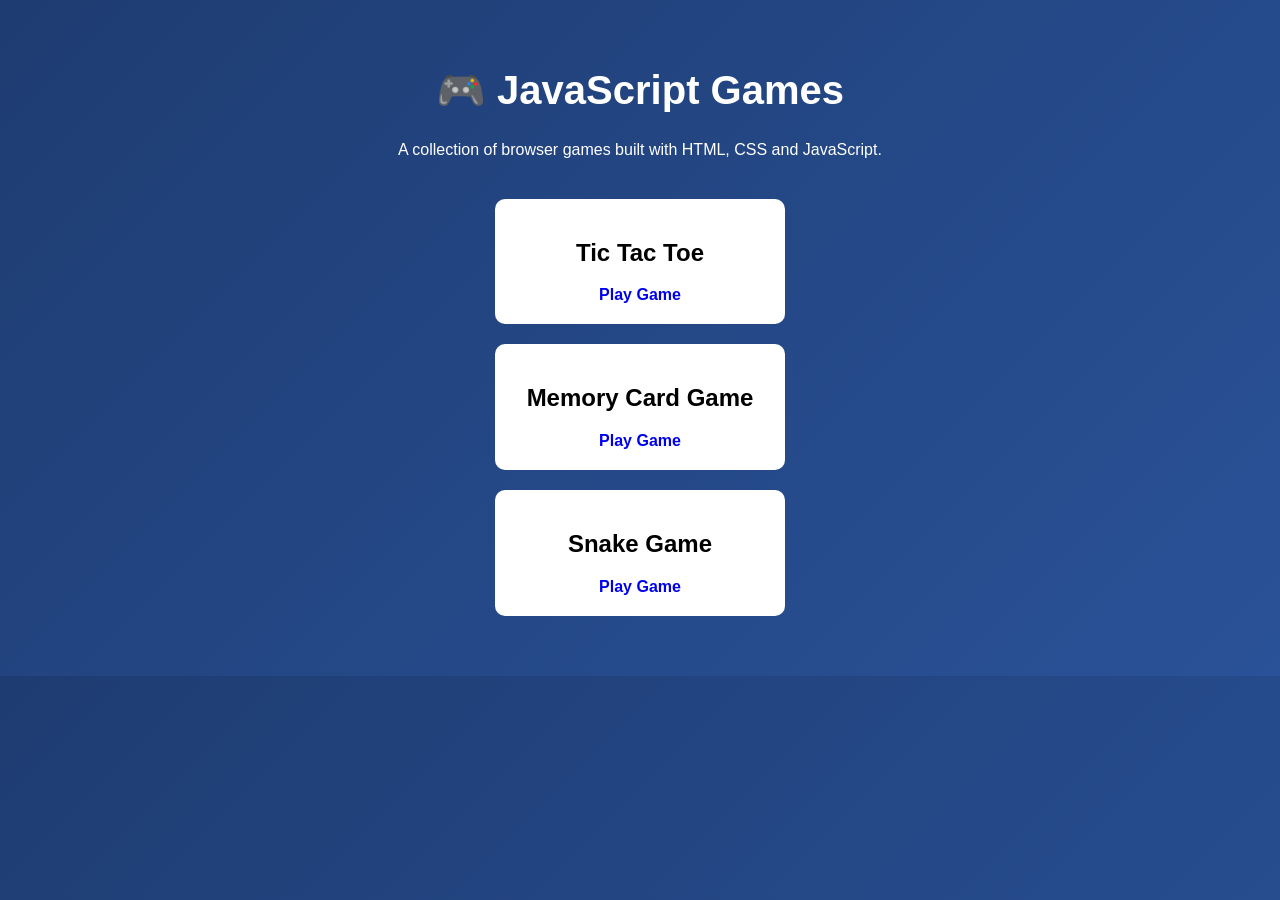
<file: index.html>
<!DOCTYPE html>
<html lang="en">
<head>
<meta charset="UTF-8">
<title>JavaScript Games</title>

<style>

body{
    font-family: Arial;
    text-align:center;
    background:linear-gradient(135deg,#1e3c72,#2a5298);
    color:white;
    margin:0;
    padding:40px;
}

h1{
    font-size:40px;
}

.container{
    margin-top:40px;
}

.game{
    background:white;
    color:black;
    padding:20px;
    margin:20px auto;
    width:250px;
    border-radius:10px;
    transition:0.3s;
}

.game:hover{
    transform:scale(1.05);
}

a{
    text-decoration:none;
    font-weight:bold;
}

</style>

</head>

<body>

<h1>🎮 JavaScript Games</h1>

<p>A collection of browser games built with HTML, CSS and JavaScript.</p>

<div class="container">

<div class="game">
<h2>Tic Tac Toe</h2>
<a href="tic-tac-toe/index.html">Play Game</a>
</div>

<div class="game">
<h2>Memory Card Game</h2>
<a href="memory-card-game/index.html">Play Game</a>
</div>

<div class="game">
<h2>Snake Game</h2>
<a href="snake-game/index.html">Play Game</a>
</div>

</div>

</body>
</html>
</file>
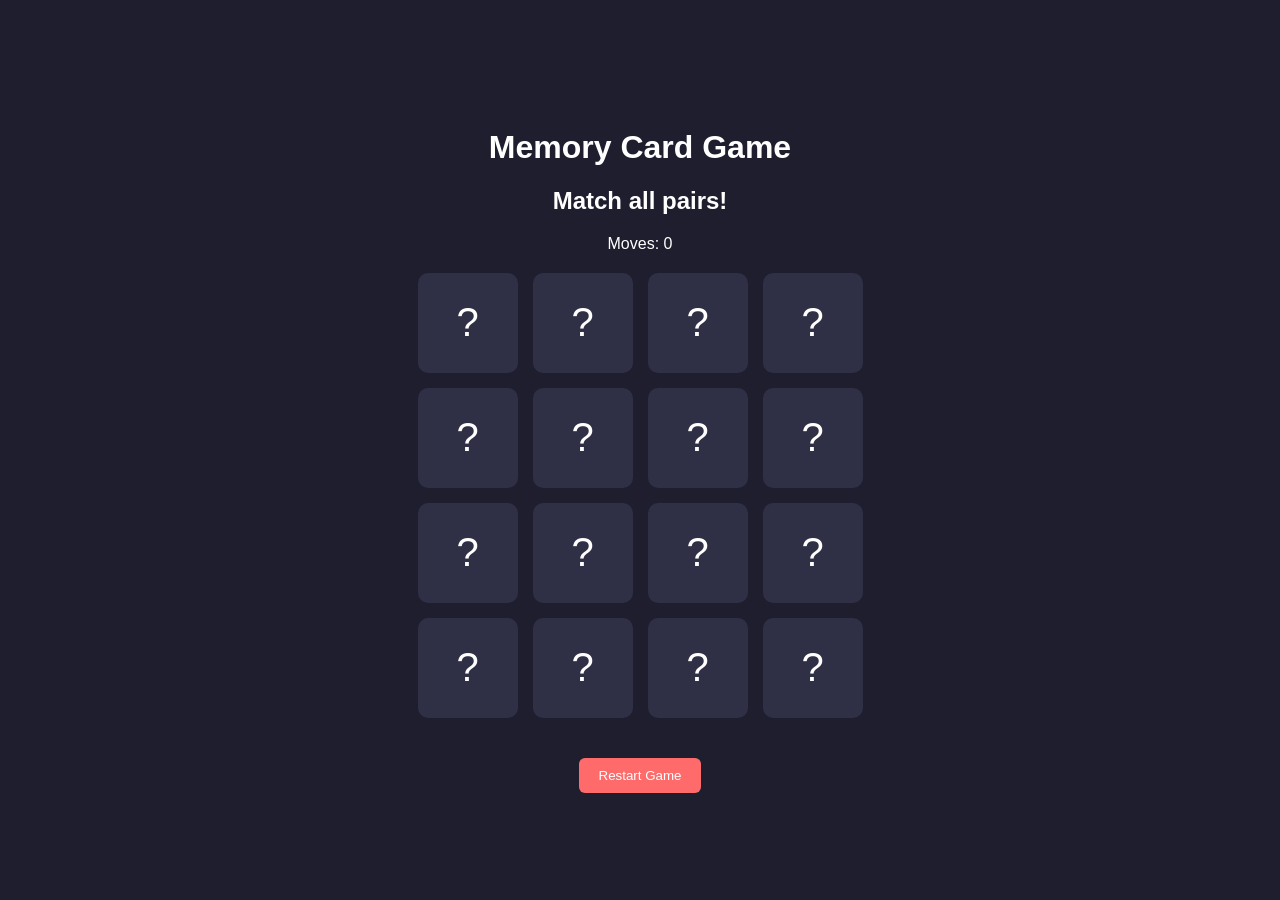
<file: memory-card-game/index.html>
<!DOCTYPE html>
<html>
<head>
  <title>Memory Card Game</title>
  <link rel="stylesheet" href="style.css">
</head>

<body>

<div class="game-container">
  <h1>Memory Card Game</h1>

<h2 id="status">Match all pairs!</h2>

<p id="moves">Moves: 0</p>

<div class="grid" id="grid"></div>

<button id="restart">Restart Game</button>
</div>

<script src="script.js"></script>

</body>
</html>
</file>
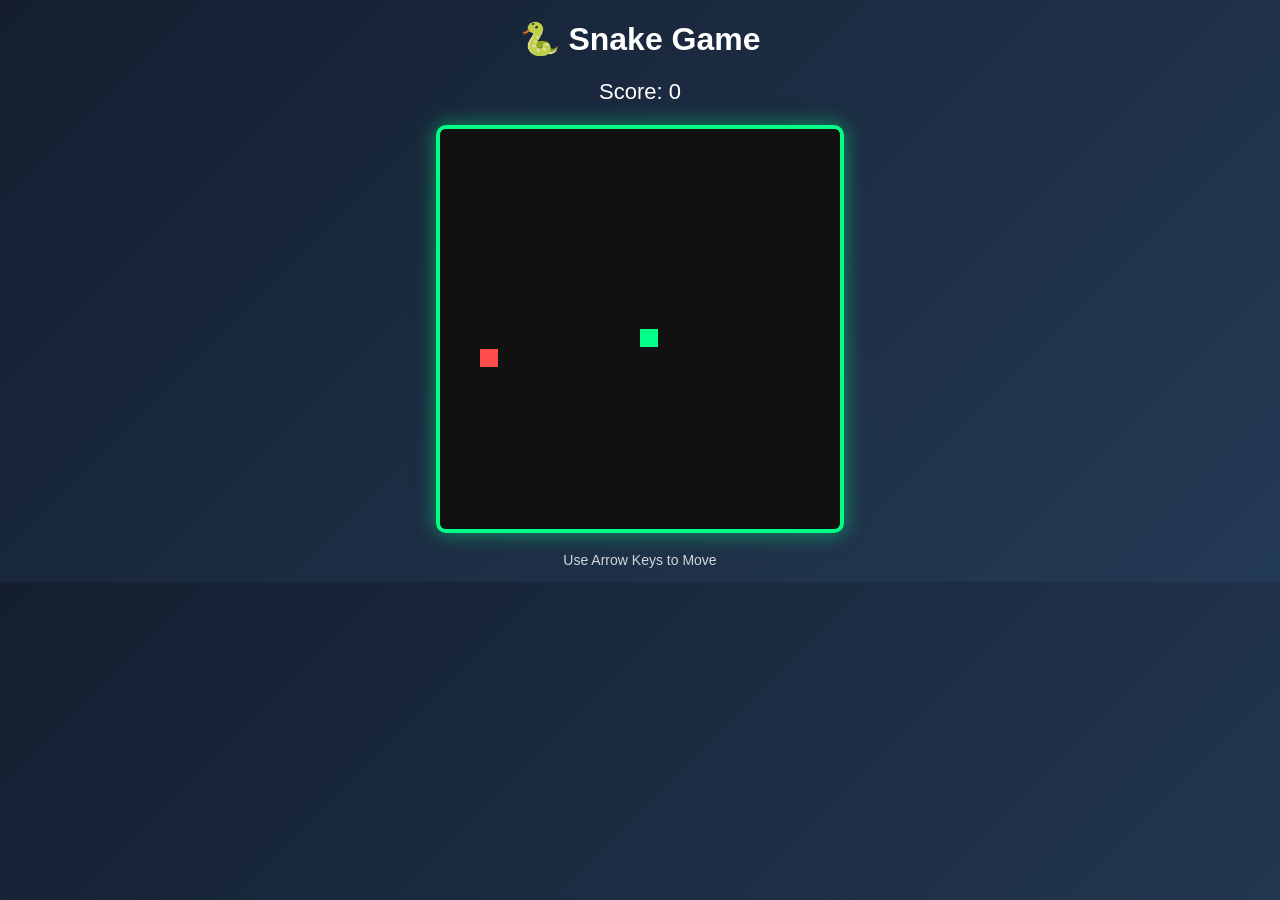
<file: snake-game/index.html>
<!DOCTYPE html>
<html lang="en">

<head>
<meta charset="UTF-8">
<title>Snake Game</title>
<link rel="stylesheet" href="style.css">
</head>

<body>

<h1>🐍 Snake Game</h1>

<div class="scoreboard">
Score: <span id="score">0</span>
</div>

<canvas id="gameCanvas" width="400" height="400"></canvas>

<div id="gameOver" class="hidden">
<h2>Game Over</h2>
<button onclick="restartGame()">Restart</button>
</div>

<p class="controls">
Use Arrow Keys to Move
</p>

<script src="script.js"></script>

</body>
</html>
</file>
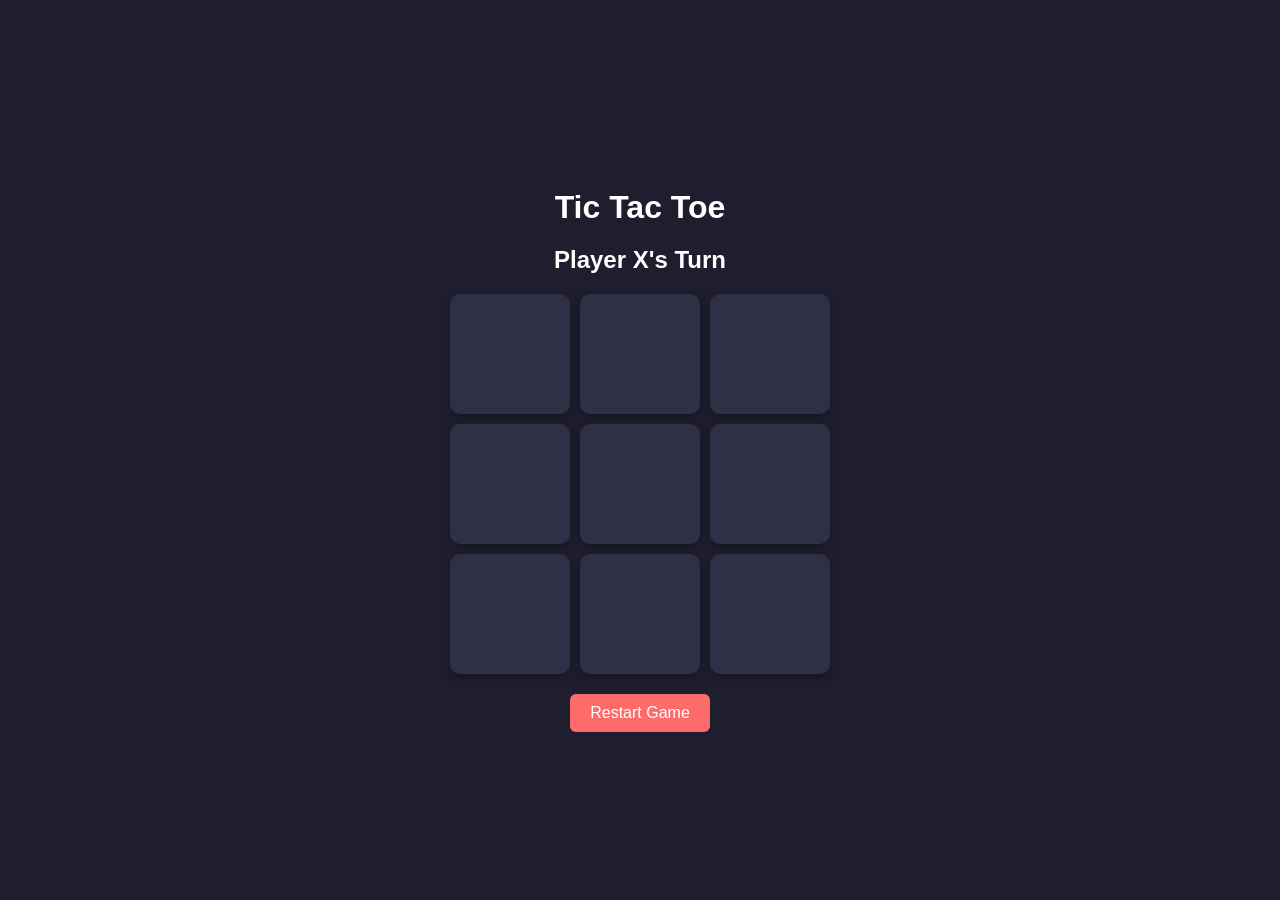
<file: tic-tac-toe/index.html>
<!DOCTYPE html>
<html>

<head>
    <title>Tic Tac Toe</title>
    <link rel="stylesheet" href="style.css">
</head>

<body>

<div class="game-container">

<h1>Tic Tac Toe</h1>

<h2 id="status">Player X's Turn</h2>

<div class="board">

<div class="cell"></div>
<div class="cell"></div>
<div class="cell"></div>

<div class="cell"></div>
<div class="cell"></div>
<div class="cell"></div>

<div class="cell"></div>
<div class="cell"></div>
<div class="cell"></div>

</div>

<button id="restart">Restart Game</button>

</div>

<script src="script.js"></script>

</body>
</html>
</file>
<file: memory-card-game/style.css>
body{
    margin:0;
    height:100vh;
    display:flex;
    justify-content:center;
    align-items:center;
    background:#1e1e2f;
    font-family:Arial;
    color:white;
}

.game-container{
    text-align:center;
}

.grid{
    display:grid;
    grid-template-columns:repeat(4,100px);
    gap:15px;
    justify-content:center;
    margin:20px auto;
}

.card{
    width:100px;
    height:100px;
    perspective:1000px;
    cursor:pointer;
}

.card-inner{
    width:100%;
    height:100%;
    position:relative;
    transform-style:preserve-3d;
    transition:transform 0.5s;
}

.card.flip .card-inner{
    transform:rotateY(180deg);
}

.card-front,
.card-back{
    position:absolute;
    width:100%;
    height:100%;
    border-radius:10px;
    display:flex;
    justify-content:center;
    align-items:center;
    font-size:40px;
    backface-visibility:hidden;
}

.card-front{
    background:#2f2f45;
}

.card-back{
    background:#4CAF50;
    transform:rotateY(180deg);
}

button{
    margin-top:20px;
    padding:10px 20px;
    border:none;
    border-radius:6px;
    background:#ff6b6b;
    color:white;
    cursor:pointer;
}
</file>
<file: snake-game/style.css>
body{
    margin:0;
    font-family:Arial, Helvetica, sans-serif;
    background:linear-gradient(135deg,#141e30,#243b55);
    color:white;
    text-align:center;
}

h1{
    margin-top:20px;
}

.scoreboard{
    font-size:22px;
    margin-top:10px;
}

canvas{
    background:#111;
    border:4px solid #00ff88;
    border-radius:10px;
    margin-top:20px;
    box-shadow:0 0 20px rgba(0,255,136,0.5);
}

.controls{
    margin-top:15px;
    font-size:14px;
    opacity:0.8;
}

#gameOver{
    margin-top:20px;
}

.hidden{
    display:none;
}

button{
    padding:10px 25px;
    font-size:16px;
    border:none;
    border-radius:6px;
    background:#00ff88;
    cursor:pointer;
}

button:hover{
    background:#00cc6a;
}
</file>
<file: tic-tac-toe/style.css>
body{
    margin:0;
    height:100vh;
    display:flex;
    justify-content:center;
    align-items:center;
    background:#1e1e2f;
    font-family:Arial, Helvetica, sans-serif;
    color:white;
}

.game-container{
    text-align:center;
}

h1{
    margin-bottom:10px;
}

#status{
    margin-bottom:20px;
}

.board{
    display:grid;
    grid-template-columns:repeat(3,120px);
    gap:10px;
    justify-content:center;
}

.cell{
    width:120px;
    height:120px;
    background:#2f2f45;
    border-radius:10px;
    font-size:50px;
    display:flex;
    justify-content:center;
    align-items:center;
    cursor:pointer;
    transition:0.2s;
    box-shadow:0 4px 10px rgba(0,0,0,0.3);
}

.cell:hover{
    background:#3c3c5c;
    transform:scale(1.05);
}

.winner{
    background:#4CAF50;
}

button{
    margin-top:20px;
    padding:10px 20px;
    border:none;
    border-radius:6px;
    background:#ff6b6b;
    color:white;
    font-size:16px;
    cursor:pointer;
}

button:hover{
    background:#ff4c4c;
}
</file>
